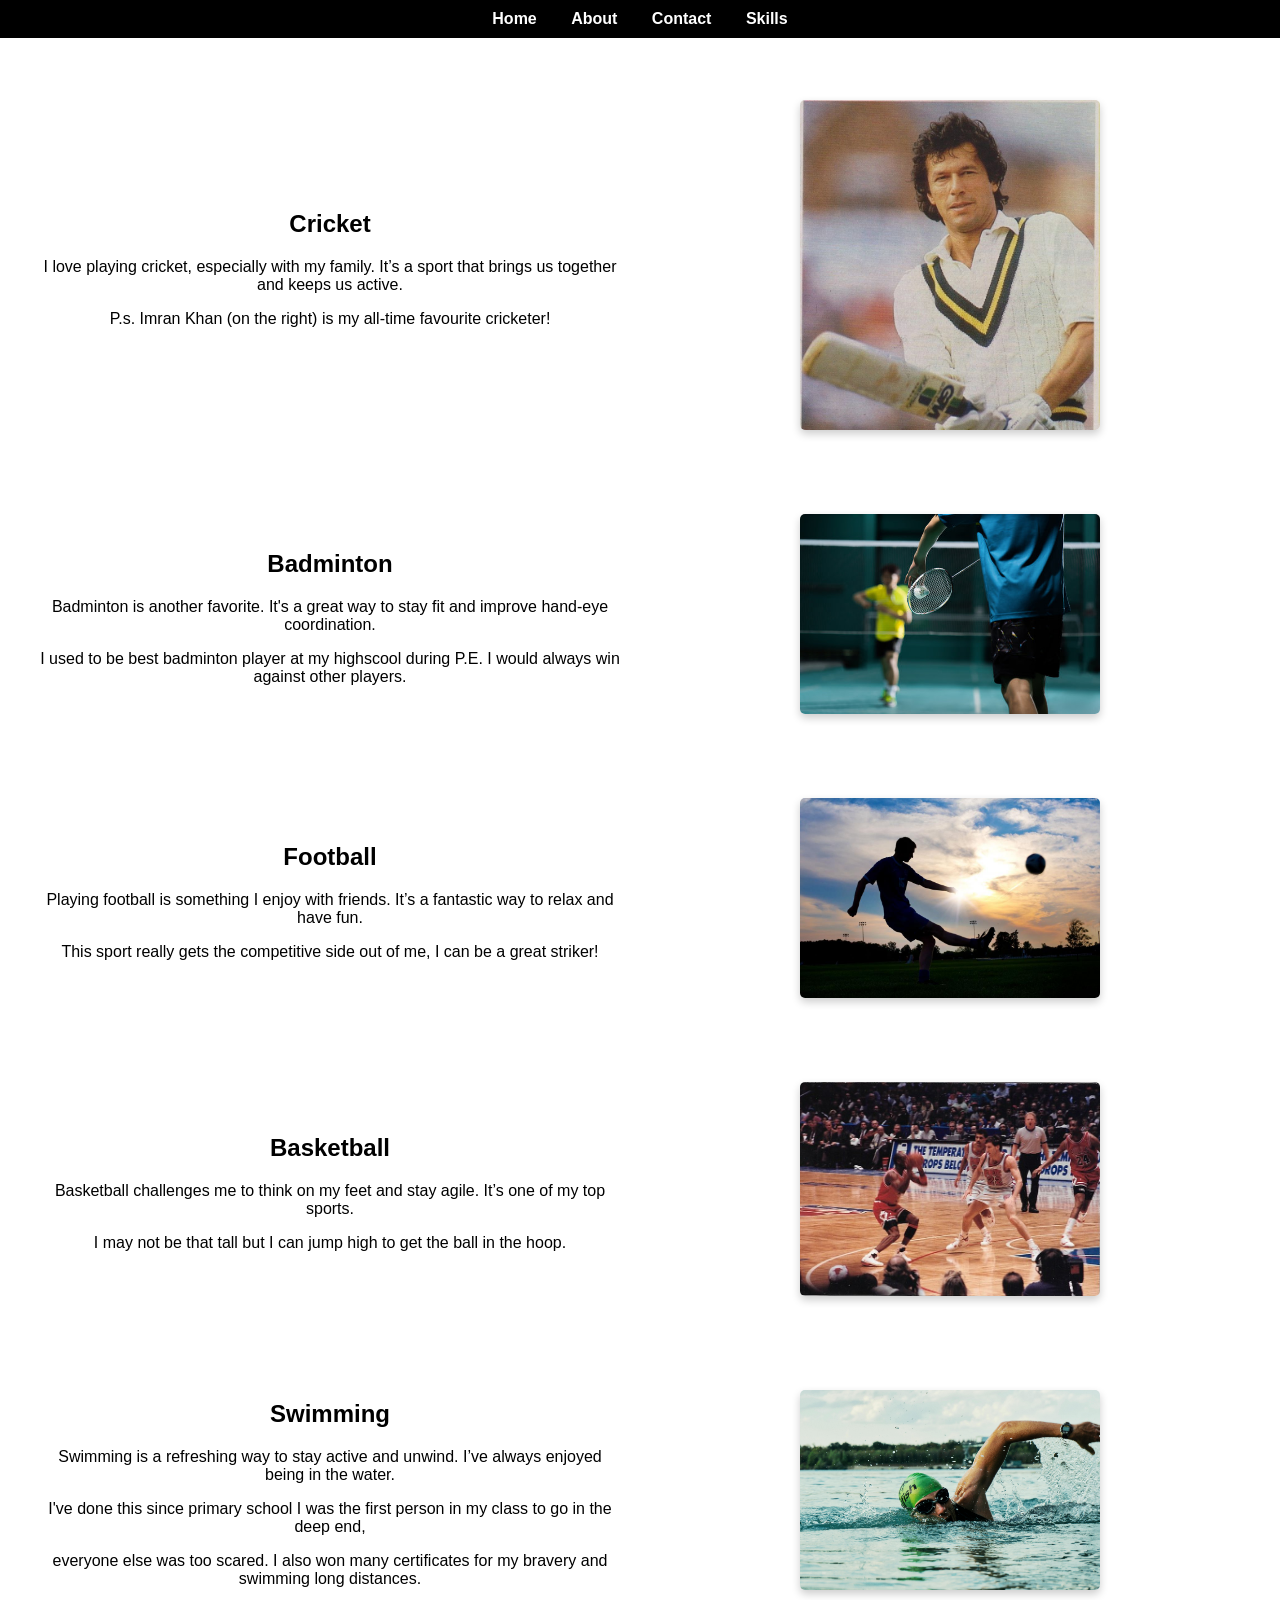
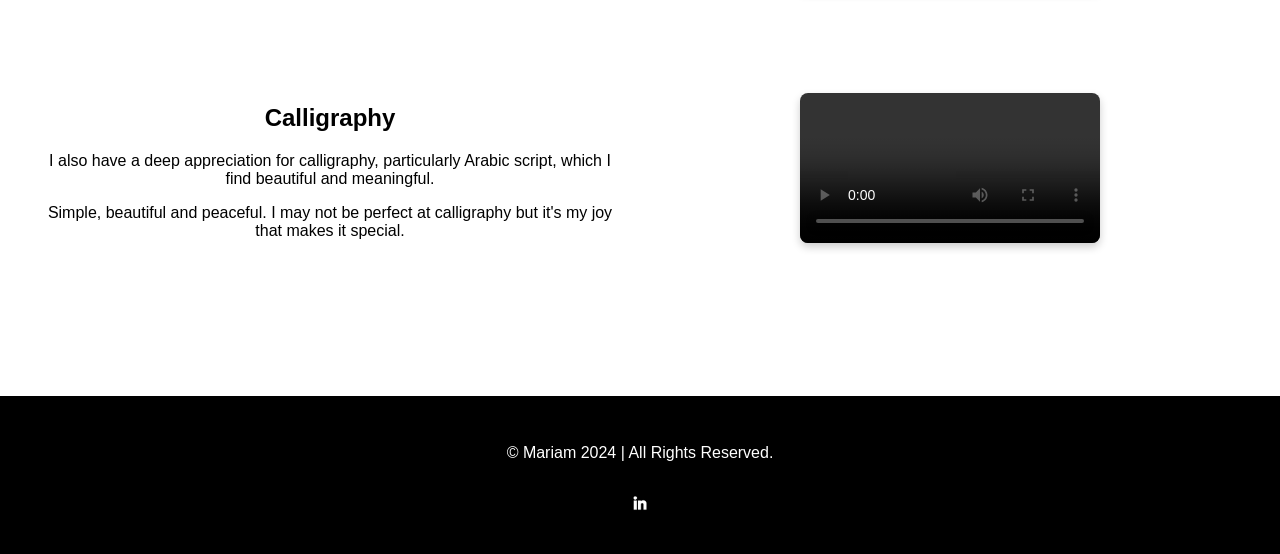
<file: about.html>
<!DOCTYPE html>
<html lang="en">
<head>
    <meta charset="UTF-8">
    <meta name="viewport" content="width=device-width, initial-scale=1.0">
    <title>About Me</title>
    <link rel="stylesheet" href="styles.css">
</head>
<body>
    <header>
        <nav>
            <a href="home.html">Home</a>
            <a href="about.html">About</a>
            <a href="contact.html">Contact</a>
            <a href="skills.html">Skills</a>
        </nav>
    </header>

    <main class="about-content">
        <section class="about-section">
            <div class="about-text">
                <h2>Cricket</h2>
                <p>I love playing cricket, especially with my family. It’s a sport that brings us together and keeps us active. </p>
                <p>P.s. Imran Khan (on the right) is my all-time favourite cricketer!</p>
            </div>
            <div class="about-image">
                <img src="cricket.jpg" alt="Playing cricket">
            </div>
        </section>
        <section class="about-section">
            <div class="about-image">
                <img src="badminton.jpg" alt="Playing badminton">
            </div>
            <div class="about-text">
                <h2>Badminton</h2>
                <p>Badminton is another favorite. It's a great way to stay fit and improve hand-eye coordination.</p>
                <p>I used to be best badminton player at my highscool during P.E. I would always win against other players.</p>
            </div>
        </section>
        <section class="about-section">
            <div class="about-text">
                <h2>Football</h2>
                <p>Playing football is something I enjoy with friends. It’s a fantastic way to relax and have fun.</p>
                <p>This sport really gets the competitive side out of me, I can be a great striker!</p>
            </div>
            <div class="about-image">
                <img src="boy-playing-football-in-the-sunset.jpg" alt="Playing football">
            </div>
        </section>
        <section class="about-section">
            <div class="about-image">
                <img src="640px-Chicago_Bulls_and_New_Jersey_Nets,_March_28,_1991.jpg" alt="Playing basketball">
            </div>
            <div class="about-text">
                <h2>Basketball</h2>
                <p>Basketball challenges me to think on my feet and stay agile. It’s one of my top sports.</p>
                <p>I may not be that tall but I can jump high to get the ball in the hoop.</p>
            </div>
        </section>
        <section class="about-section">
            <div class="about-text">
                <h2>Swimming</h2>
                <p>Swimming is a refreshing way to stay active and unwind. I’ve always enjoyed being in the water.</p>
                <p>I've done this since primary school I was the first person in my class to go in the deep end,</p>
                <p>everyone else was too scared. I also won many certificates for my bravery and swimming long distances.</p>
            </div>
            <div class="about-image">
                <img src="swimming.jpg" alt="Swimming">
            </div>
        </section>
        <section class="about-section">
            <div class="about-video about-image">
                <video controls width="300"> <!-- Adjust width as needed -->
                    <source src="calligraphy.mp4" type="video/mp4"> <!-- Replace with your video file name -->
                    Your browser does not support the video tag.
                </video>
            </div>
            <div class="about-text">
                <h2>Calligraphy</h2>
                <p>I also have a deep appreciation for calligraphy, particularly Arabic script, which I find beautiful and meaningful.</p>
                <p>Simple, beautiful and peaceful. I may not be perfect at calligraphy but it's my joy that makes it special.</p>
            </div>
        </section>
    </main>

    <footer>
        <p>&copy; Mariam 2024 | All Rights Reserved. </p>
        <a href="https://www.linkedin.com/in/mariamahmad" target="_blank">
            <img src="39a5ae84afcd8cd690f37e65f7d94798.jpg" alt="LinkedIn Logo" class="linkedin-logo">
        </a>
    </footer>
</body>
</html>
</file>
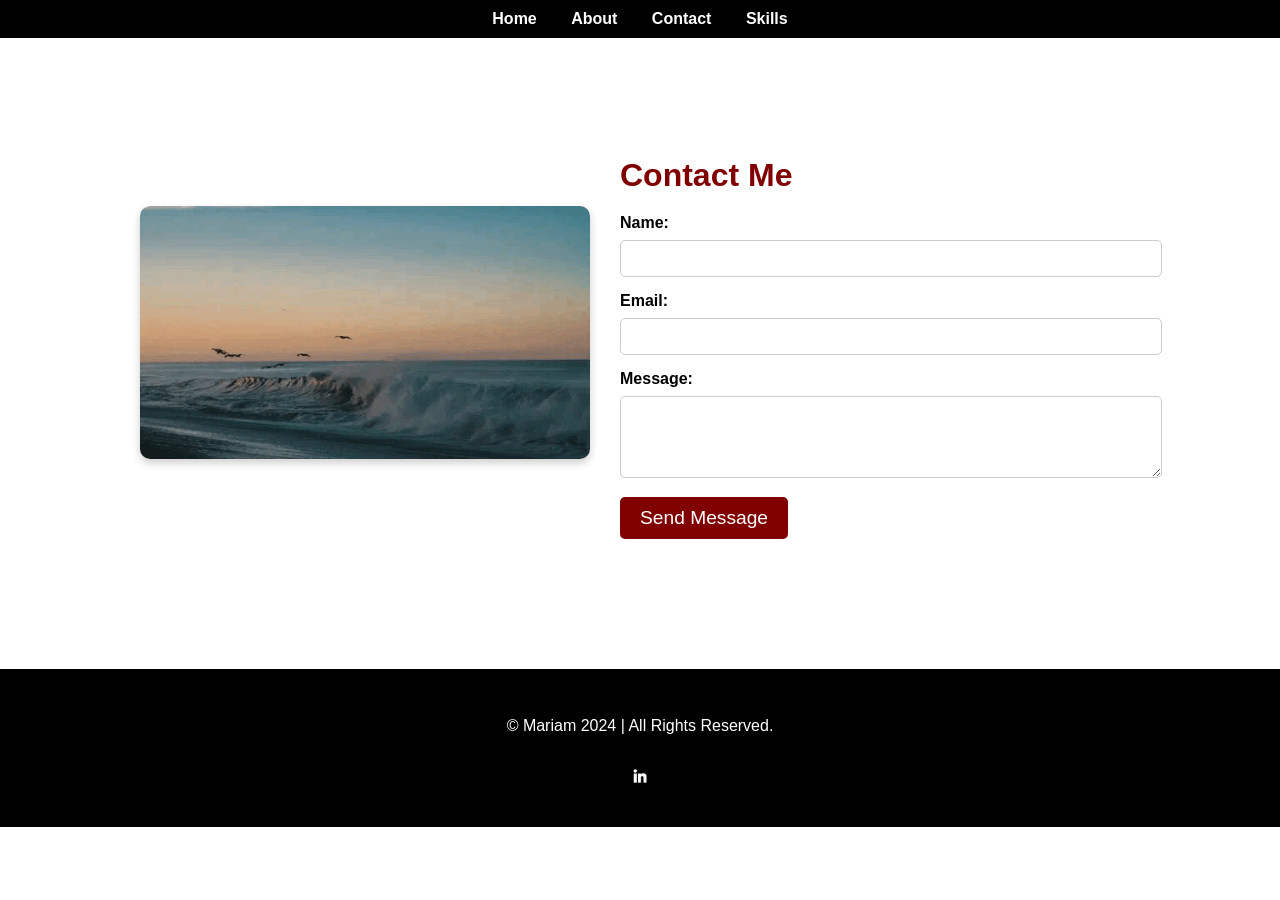
<file: contact.html>
<!DOCTYPE html>
<html lang="en">
<head>
    <meta charset="UTF-8">
    <meta name="viewport" content="width=device-width, initial-scale=1.0">
    <title>Contact Me</title>
    <link rel="stylesheet" href="styles.css">
</head>
<body>

    <!-- Header with navigation links -->
    <header class="header">
        <nav class="navbar">
            <a href="home.html">Home</a>
            <a href="about.html">About</a>
            <a href="contact.html">Contact</a>
            <a href="skills.html">Skills</a>
        </nav>
    </header>

    <!-- Contact content -->
    <div class="contact-container">
        <!-- Image on the left -->
        <div class="contact-image">
            <img src="oceanaesthetic.gif" alt="Contact Image">
        </div>
        
        <!-- Contact form on the right -->
        <div class="contact-form">
            <h2>Contact Me</h2>
            <form action="#" method="post">
                <label for="name">Name:</label>
                <input type="text" id="name" name="name" required>
                
                <label for="email">Email:</label>
                <input type="email" id="email" name="email" required>
                
                <label for="message">Message:</label>
                <textarea id="message" name="message" rows="4" required></textarea>
                
                <button type="submit" class="submit-button">Send Message</button>
            </form>
        </div>
    </div>

    <!-- Footer -->
    <footer class="footer">
        <p>&copy; Mariam 2024 | All Rights Reserved. </p>
        <a href="https://www.linkedin.com/in/mariamahmad" target="_blank">
            <img src="39a5ae84afcd8cd690f37e65f7d94798.jpg" alt="LinkedIn Logo" class="linkedin-logo">
        </a>
    </footer>


</body>
</html>
</file>
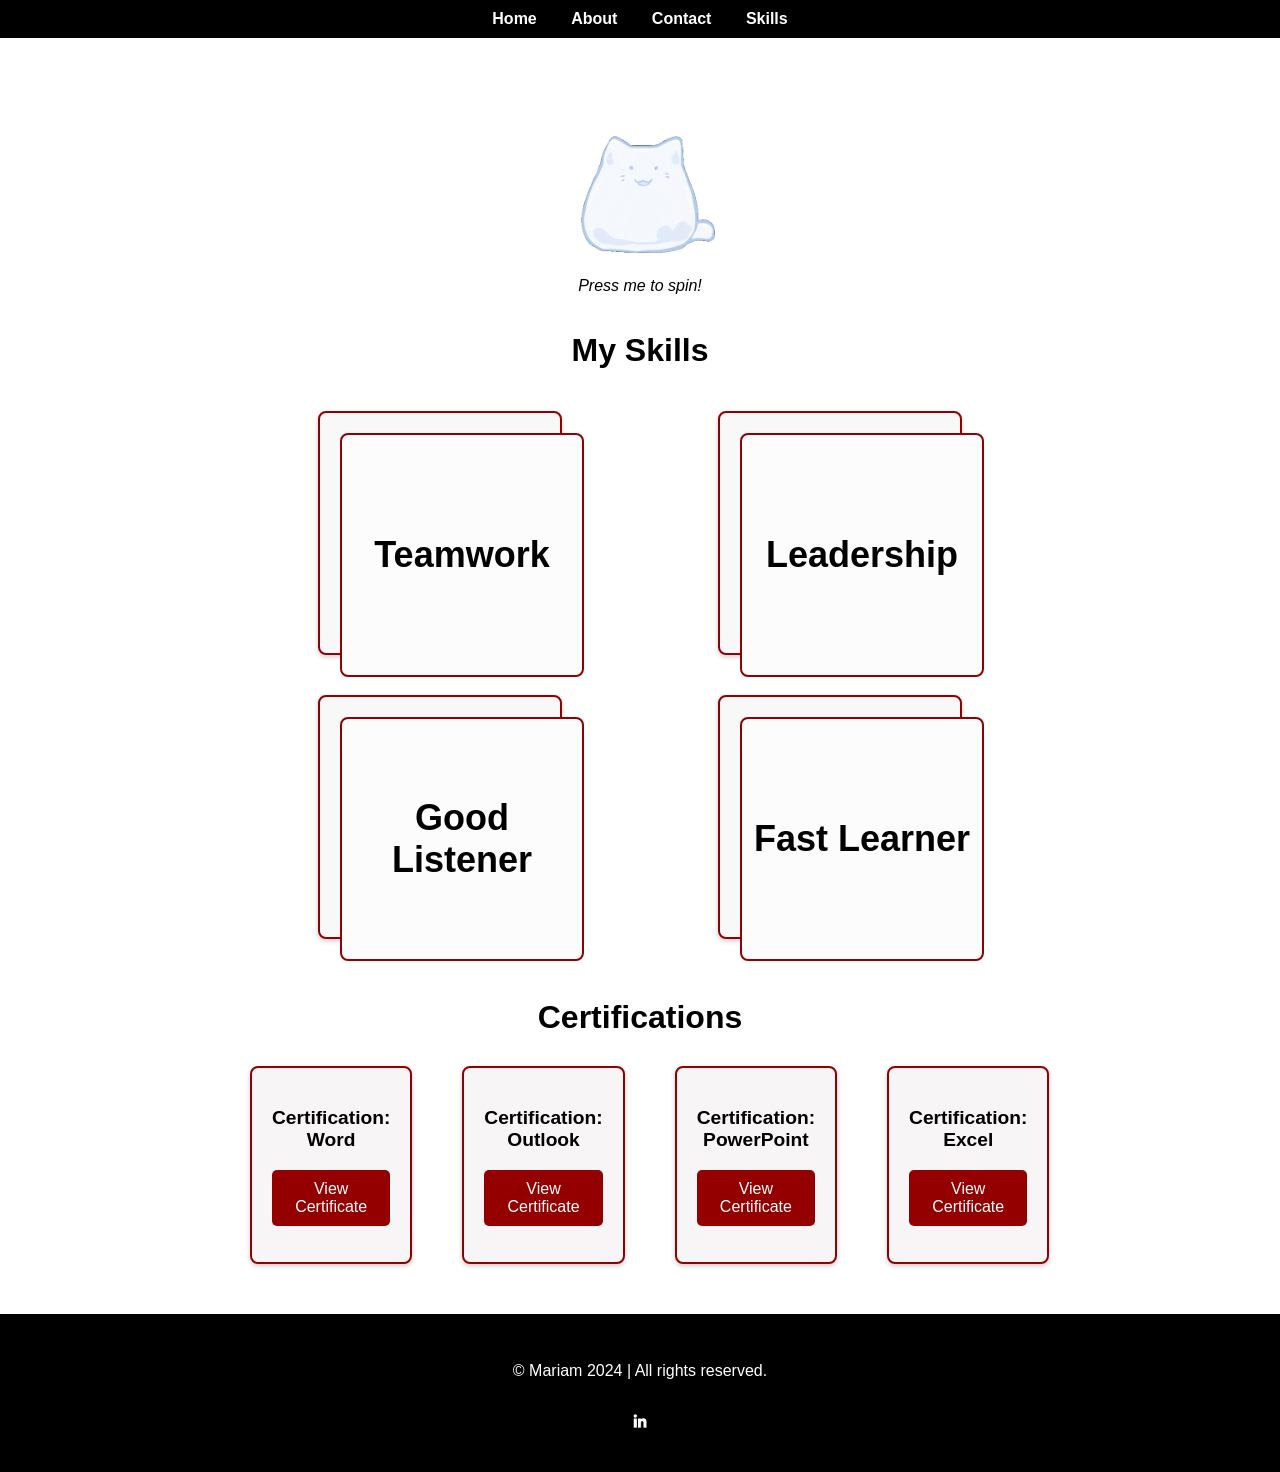
<file: skills.html>
<!DOCTYPE html>
<html lang="en">
<head>
    <meta charset="UTF-8">
    <meta name="viewport" content="width=device-width, initial-scale=1.0">
    <title>Skills</title>
    <link rel="stylesheet" href="skills.css">
    <link rel="stylesheet" href="styles.css">
    <script src="skills.js" defer></script>
</head>
<body>
    <!-- Header -->
    <header>
        <nav>
            <a href="home.html">Home</a>
            <a href="about.html">About</a>
            <a href="contact.html">Contact</a>
            <a href="skills.html">Skills</a>
        </nav>
    </header>

    <!-- Main Content -->
    <main class="skills-container">
        <!-- Interactive Cat Section -->
        <div class="interactive-cat">
            <img id="cat" src="meow.gif" alt="Cat" class="cat" />
            <p id="cat-text">Press me to spin!</p>
        </div>

        <!-- Skills Section -->
        <h1>My Skills</h1>
        <div class="skills-content">
            <div class="skill-box">
                <div class="skill-front">
                    <h2>Teamwork</h2>
                </div>
                <div class="skill-back">
                    <p>Collaborative and effective in group settings.</p>
                </div>
            </div>
            <div class="skill-box">
                <div class="skill-front">
                    <h2>Leadership</h2>
                </div>
                <div class="skill-back">
                    <p>Inspiring others and guiding teams towards goals.</p>
                </div>
            </div>
            <div class="skill-box">
                <div class="skill-front">
                    <h2>Good Listener</h2>
                </div>
                <div class="skill-back">
                    <p>Attentive to others' ideas and feelings.</p>
                </div>
            </div>
            <div class="skill-box">
                <div class="skill-front">
                    <h2>Fast Learner</h2>
                </div>
                <div class="skill-back">
                    <p>Quickly adapts to new information and challenges.</p>
                </div>
            </div>
        </div>
    
        <!-- Achievements Section -->
        <section class="achievements">
            <h2>Certifications</h2>
            <div class="achievements-content">
                <div class="achievement-box">
                    <p class="achievement-title">Certification: Word</p>
                    <p class="achievement-description">
                        <a href="CertificateOfCompletion_Cert Prep Word Associate  Microsoft Office Specialist for Microsoft 365 Apps.pdf" class="certificate-link">View Certificate</a>
                    </p>
                </div>
                <div class="achievement-box">
                    <p class="achievement-title">Certification: Outlook</p>
                    <p class="achievement-description">
                        <a href="CertificateOfCompletion_Cert Prep Outlook Associate  Microsoft Office Specialist for Office 2019 and Office 365.pdf" class="certificate-link">View Certificate</a>
                    </p>
                </div>
                <div class="achievement-box">
                    <p class="achievement-title">Certification: PowerPoint</p>
                    <p class="achievement-description">
                        <a href="CertificateOfCompletion_Cert Prep PowerPoint Associate  Microsoft Office Specialist for Office 2019 (1).pdf" class="certificate-link">View Certificate</a>
                    </p>
                </div>
                <div class="achievement-box">
                    <p class="achievement-title">Certification: Excel</p>
                    <p class="achievement-description">
                        <a href="CertificateOfCompletion_Cert Prep Excel Associate  Microsoft Office Specialist for Microsoft 365 Apps (1).pdf" class="certificate-link">View Certificate</a>
                    </p>
                </div>
            </div>
        </section>
    </main>

    <!-- Footer -->
    <footer>
        <p>&copy; Mariam 2024 | All rights reserved.</p>
        <a href="https://www.linkedin.com/in/mariamahmad" target="_blank">
            <img src="39a5ae84afcd8cd690f37e65f7d94798.jpg" alt="LinkedIn Logo" class="linkedin-logo">
        </a>
    </footer>
</body>
</html>
</file>
<file: styles.css>
body {
    margin: 0;
    font-family: Arial, sans-serif;
    color: white; /* Change text color to white for visibility */
}

header {
    position: absolute; /* Allow the nav to be on top of the GIF */
    top: 10px; /* Position it at the top */
    width: 100%;
    text-align: center; /* Center the nav links */
    z-index: 10; /* Bring nav above the GIF */
}

nav a {
    margin: 0 10px;
    color: rgb(99, 97, 85); /* Shiny gold color */
    text-decoration: none;
    font-weight: bold;
    transition: color 0.3s ease; /* Color transition */
}

nav a:hover {
    color: #747268; /* Brighter gold on hover */
}

/* Hero Section */
.hero {
    position: relative;
    height: 100vh;
    background: url('daarkaesthetic.gif') no-repeat center center fixed;
    background-size: cover;
    display: flex;
    flex-direction: column; /* Stack items vertically */
    justify-content: center;
    align-items: center;
}

/* Name Styling */
.name {
    font-size: 3em;
    color: rgb(147, 19, 19);
    font-family: 'Playfair Display', serif;
    text-shadow: 2px 2px 8px rgba(132, 8, 8, 0.7);
    margin: 0;
}

/* Welcome Message Styling */
.welcome-message {
    font-size: 1.5em;
    color: rgb(147, 19, 19);
    font-family: 'Playfair Display', serif;
    text-shadow: 2px 2px 8px rgba(132, 8, 8, 0.7);
    margin-top: 15px; /* Adds space between name and welcome message */
}







/*ABOUT PAGE */

body {
    margin: 0;
    font-family: Arial, sans-serif;
    background-color: white;
    color: black;
}

header {
    background-color: black;
    padding: 10px 0;
    text-align: center;
    position: fixed;
    top: 0;
    width: 100%;
    z-index: 10;
}

nav a {
    margin: 0 15px;
    color: white;
    text-decoration: none;
    font-weight: bold;
    transition: color 0.3s ease, text-shadow 0.3s ease;
}

nav a:hover {
    color: #b31212; /* Bright gold */
    text-shadow: 0 0 5px #a41a1a, 0 0 10px #941010; /* Glowing effect */
}

.about-content {
    padding: 80px 20px; /* Adjust for fixed header */
}

.about-section {
    display: flex;
    align-items: center;
    margin-bottom: 40px;
}

.about-section:nth-child(even) {
    flex-direction: row-reverse;
}

.about-text, .about-image {
    flex: 1;
    padding: 20px;
    text-align: center;
}

.about-text {
    max-width: 50%;
}

.about-image img {
    width: 100%;
    max-width: 300px;
    height: auto;
    box-shadow: 0 4px 8px rgba(0, 0, 0, 0.2); /* Optional shadow for better focus */
    border-radius: 5px;
}


.about-video video {
    border-radius: 8px; /* Optional rounded corners */
    box-shadow: 0 4px 8px rgba(0, 0, 0, 0.2); /* Optional shadow for better focus */
}

footer {
    background-color: black;   /* Set the footer background color */
    color: white;              /* Set the footer text color */
    text-align: center;        /* Center-align text */
    padding: 32px 0;          /* Vertical padding, adjust as necessary */
    position: relative;        /* Use relative positioning */
    width: 100%;               /* Ensure the footer takes full width */
    clear: both;               /* Clear any floating elements */
}





/* Contact container layout */
.contact-container {
    display: flex;
    justify-content: space-between;
    align-items: center;
    margin: 130px auto;
    max-width: 1000px;
}

/* Contact image styling */
.contact-image img {
    width: 100%;
    max-width: 450px;
    border-radius: 10px;
    box-shadow: 0 4px 8px rgba(0, 0, 0, 0.2);
}

/* Contact form styling */
.contact-form {
    flex: 1;
    margin-left: 30px;
}

.contact-form h2 {
    font-size: 2em;
    color: maroon;
    margin-bottom: 20px;
}

.contact-form label {
    display: block;
    margin-bottom: 8px;
    font-weight: bold;
    color: black;
}

.contact-form input,
.contact-form textarea {
    width: 100%;
    padding: 10px;
    margin-bottom: 15px;
    border: 1px solid #ccc;
    border-radius: 5px;
    transition: border-color 0.3s ease;
}

.contact-form input:focus,
.contact-form textarea:focus {
    border-color: maroon;
    outline: none;
}

/* Submit button styling */
.submit-button {
    background-color: maroon;
    color: white;
    font-size: 1.2em;
    padding: 10px 20px;
    border: none;
    border-radius: 5px;
    cursor: pointer;
    transition: background-color 0.3s ease, transform 0.3s ease;
}

.submit-button:hover {
    background-color: #000000; /* Gold color */
    transform: scale(1.05);
}

/* Responsive design adjustments */
@media (max-width: 768px) {
    .contact-container {
        flex-direction: column;
        text-align: center;
    }
    .contact-form {
        margin-left: 0;
        margin-top: 20px;
    }
    .contact-image img {
        max-width: 100%;
    }
}





.linkedin-logo {
    width: 30px; /* Adjust size as needed */
    height: auto; /* Maintain aspect ratio */
    margin-top: 10px; /* Space above the logo */
    transition: transform 0.3s ease; /* Add a nice effect when hovering */
}

.linkedin-logo:hover {
    transform: scale(1.1); /* Slightly enlarge on hover */
}


.skills-content {
    display: flex;
    justify-content: space-around; /* Space out the boxes */
    margin-bottom: 20px; /* Space between skills and achievements */
}

.skill-box {
    position: relative;
    width: 200px; /* Width of the box */
    height: 200px; /* Height of the box */
    perspective: 1000px; /* Gives depth to the flip effect */
    margin: 20px; /* Space between boxes */
}

.skill-front,
.skill-back {
    position: absolute;
    width: 100%;
    height: 100%;
    backface-visibility: hidden; /* Hides the back side when flipped */
    border: 2px solid #940000; /* Red border */
    border-radius: 8px; /* Rounded corners */
    display: flex;
    align-items: center; /* Center vertically */
    justify-content: center; /* Center horizontally */
    font-size: 1.5em; /* Font size */
    transition: transform 0.6s; /* Smooth transition for flipping */
}

.skill-front {
    background-color: #fdfcfc; /* Front side background color */
    color: #000000; /* Front side text color */
}

.skill-back {
    background-color: #940000; /* Back side background color */
    color: white; /* Back side text color */
    transform: rotateY(180deg); /* Initially rotate the back side */
}

/* Flip the card on hover */
.skill-box:hover .skill-front {
    transform: rotateY(180deg);
}

.skill-box:hover .skill-back {
    transform: rotateY(0deg);
}
</file>
<file: skills.css>
/* Basic styling for skills page */
body {
    font-family: Arial, sans-serif;
    background-color: #fff;
    color: #000;
    margin: 0;
    padding: 0;
}

/* Header styles */
header {
    background-color: #000;
    color: #fff;
    padding: 10px 0;
    text-align: center;
}

nav a {
    color: #fff;
    margin: 0 15px;
    text-decoration: none;
    font-weight: bold;
}

nav a:hover {
    color: #b31212; /* Shiny gold on hover */
    text-shadow: 0 0 5px #a41a1a, 0 0 10px #941010; /* Glowing effect */
}

/* Main content styling */
main {
    text-align: center;
    margin: 20px auto;
    max-width: 800px;
}

/* Interactive cat section */
.interactive-cat {
    margin-top: 40px;
    text-align: center;
    display: flex;
    flex-direction: column;
    justify-content: center;
    align-items: center;
    margin-top: 100px;
}

#cat {
    position: relative;
    cursor: pointer;
    width: 200px; /* Adjust the width as needed */
    transition: transform 0.5s ease; /* Smooth transition for spinning */
    margin: 0 auto; /* Centers the cat horizontally */
}

#cat-text {
    margin-top: 10px;
    font-style: italic;
}


/* Skills content styling */
.skills-content {
    display: flex;
    flex-wrap: wrap; /* Allow boxes to wrap if necessary */
    justify-content: space-between; /* Space out the boxes */
}

.skill-box {
    background-color: #f8f8f8; /* Background color for the skill box */
    border: 2px solid #940000; /* Red border */
    border-radius: 8px; /* Rounded corners */
    padding: 20px; /* Space inside the box */
    margin: 10px; /* Space between boxes */
    width: calc(45% - 20px); /* Width of the boxes, adjusted for margin */
    box-shadow: 0 2px 5px rgba(0, 0, 0, 0.2); /* Subtle shadow for depth */
}

.skill-link {
    display: inline-block; /* Makes it behave like a block for padding */
    background-color: #940000; /* Red background for the link */
    color: white; /* Text color */
    padding: 10px 15px; /* Space inside the button */
    text-decoration: none; /* Remove underline */
    border-radius: 5px; /* Rounded corners */
    transition: background-color 0.3s; /* Smooth transition */
}

.skill-link:hover {
    background-color: #bb0000; /* Darker red on hover */
}


/* Achievements section styles */
.achievements {
    margin-top: 40px;
    text-align: center;
    margin-bottom: 40px;
}

.achievements h2 {
    margin-bottom: 20px;
    font-size: 2em;
}

.achievements-content {
    display: flex;               /* Use flexbox for horizontal layout */
    justify-content: space-around; /* Space boxes evenly in the row */
    align-items: flex-start;    /* Align boxes at the start */
    gap: 30px;
    flex-wrap: nowrap;          /* Prevent wrapping to a new line */
    max-width: 1200px;          /* Optional: set a max width for the container */
    margin: 0 auto;             /* Center the container */
}

.achievement-box {
    background-color: #f7f5f5; /* Light background for the achievement box */
    border: 2px solid #940000; /* Match the border color with skills */
    border-radius: 8px; /* Rounded corners */
    padding: 20px; /* Space inside the box */
    margin: 10px; /* Space between boxes */
    width: 22%; /* Width adjusted to keep four boxes in one row */
    box-shadow: 0 2px 5px rgba(0, 0, 0, 0.2); /* Subtle shadow for depth */
    transition: transform 0.3s ease; /* Smooth transition */
}

/* Hover effect for achievement boxes */
.achievement-box:hover {
    transform: translateY(-5px); /* Lift the box on hover */
    box-shadow: 0 4px 10px rgba(0, 0, 0, 0.3); /* Enhance shadow on hover */
}

/* Title and description styles */
.achievement-title {
    font-weight: bold;
    font-size: 1.2em; /* Slightly larger font for titles */
}

.achievement-description {
    margin-top: 10px; /* Space between title and description */
}

/* Certificate link styles */
.certificate-link {
    display: inline-block; /* Makes it behave like a block for padding */
    background-color: #940000; /* Red background for the link */
    color: white; /* Text color */
    padding: 10px 15px; /* Space inside the button */
    text-decoration: none; /* Remove underline */
    border-radius: 5px; /* Rounded corners */
    transition: background-color 0.3s; /* Smooth transition */
}

.certificate-link:hover {
    background-color: #bb0000; /* Darker red on hover */
}

@media (max-width: 768px) {
    .skill-box {
        width: calc(100% - 20px); /* Stacks them vertically on smaller screens */
    }
}
</file>
